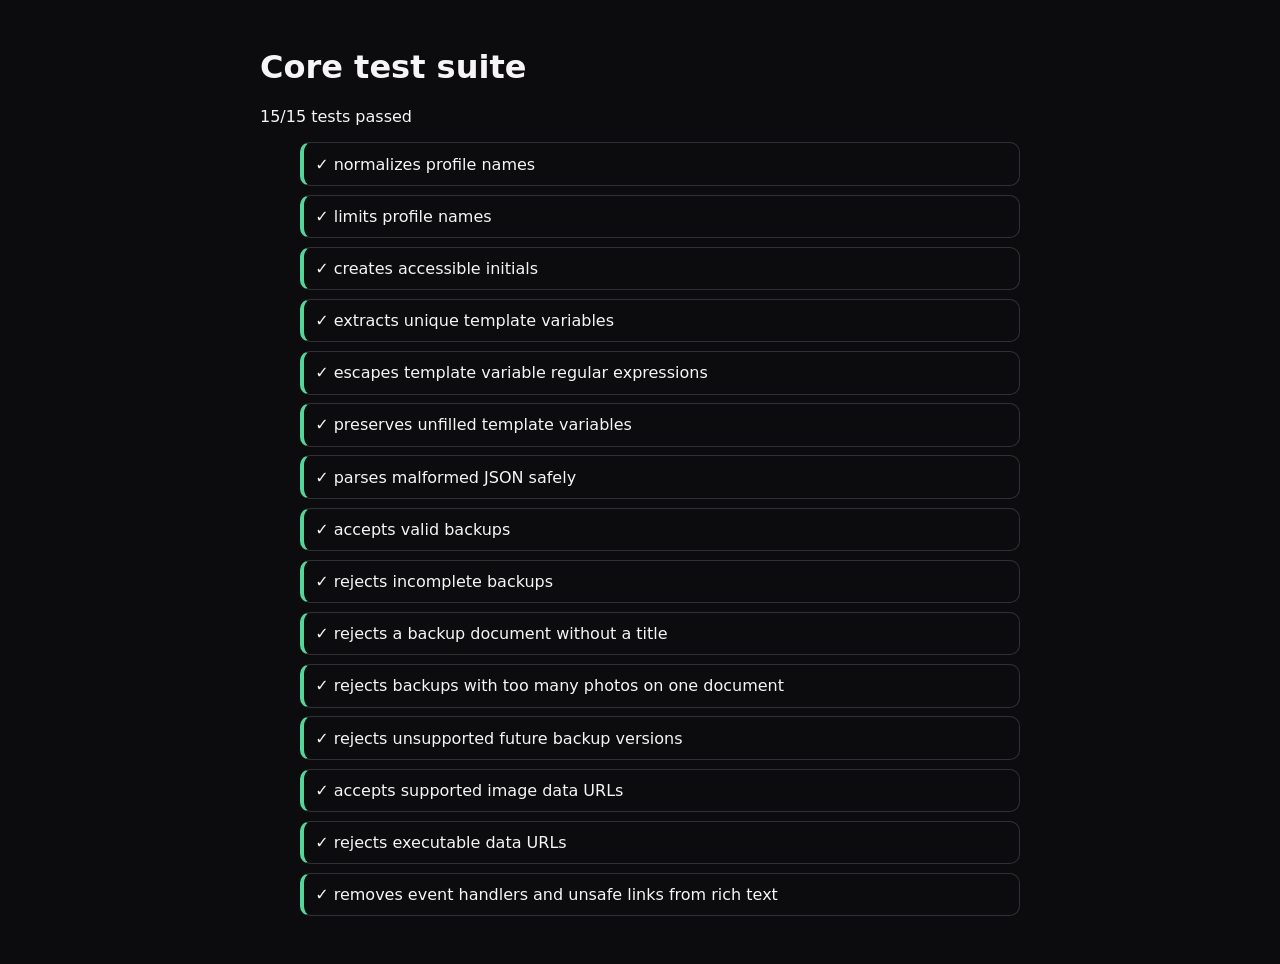
<file: tests.html>
<!doctype html>
<html lang="en">
<head>
  <meta charset="utf-8">
  <meta name="viewport" content="width=device-width, initial-scale=1">
  <title>PS Tests</title>
  <style>
    :root { color-scheme: dark; font-family: system-ui, sans-serif; }
    body { max-width: 760px; margin: 3rem auto; padding: 0 1rem; background: #0c0c0e; color: #f7f4f5; }
    li { margin: .55rem 0; padding: .7rem; border: 1px solid #303037; border-radius: 10px; list-style: none; }
    .pass { border-left: 4px solid #55d59a; } .fail { border-left: 4px solid #ff6b76; }
    pre { overflow: auto; white-space: pre-wrap; color: #ff9ca4; }
  </style>
</head>
<body>
  <h1>Core test suite</h1>
  <p id="summary">Running…</p>
  <ol id="results"></ol>
  <script type="module" src="./tests/core.test.js"></script>
</body>
</html>
</file>
